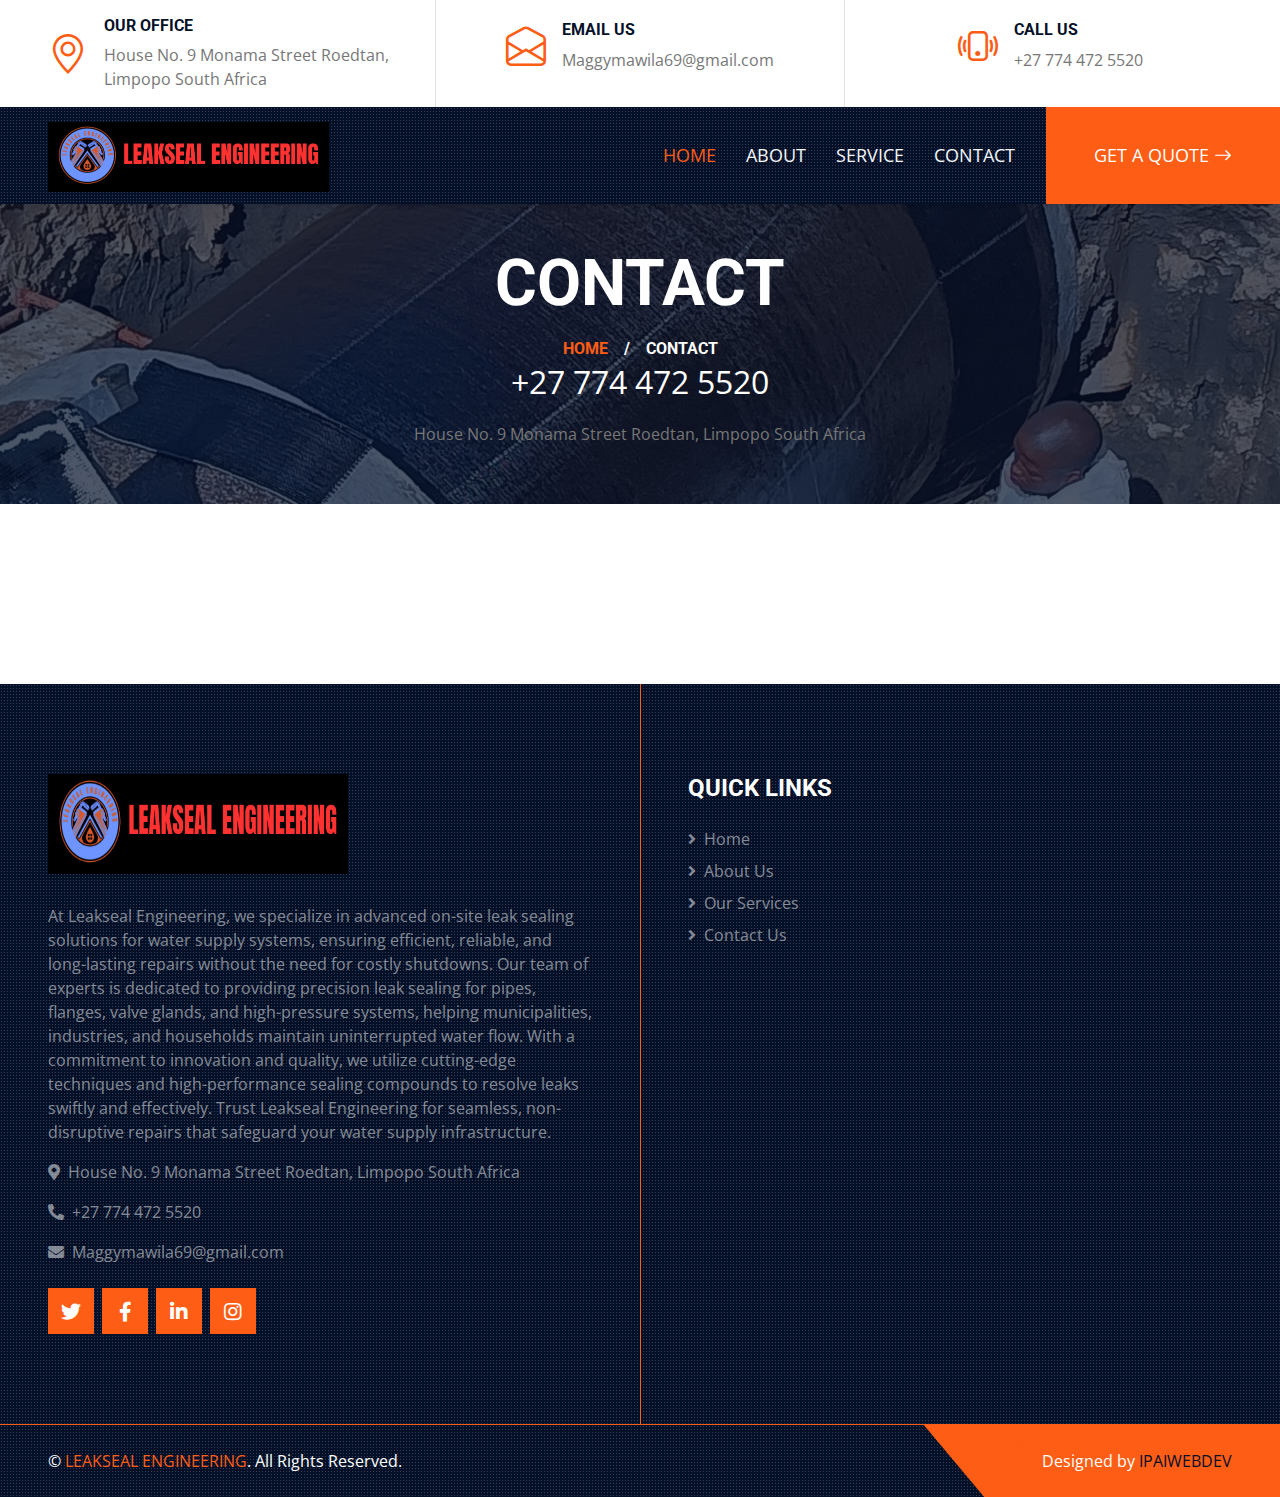
<file: contact.html>
<!DOCTYPE html>
<html lang="en">
  <head>
    <meta charset="utf-8" />
    <title>LEAKSEAL ENGINEERING</title>
    <meta content="width=device-width, initial-scale=1.0" name="viewport" />
    <meta content="Free HTML Templates" name="keywords" />
    <meta content="Free HTML Templates" name="description" />

    <!-- Favicon -->
    <link href="img/favicon.ico" rel="icon" />

    <!-- Google Web Fonts -->
    <link rel="preconnect" href="https://fonts.gstatic.com" />
    <link
      href="https://fonts.googleapis.com/css2?family=Open+Sans:wght@400;600&family=Roboto:wght@500;700&display=swap"
      rel="stylesheet"
    />

    <!-- Icon Font Stylesheet -->
    <link
      href="https://cdnjs.cloudflare.com/ajax/libs/font-awesome/5.15.0/css/all.min.css"
      rel="stylesheet"
    />
    <link
      href="https://cdn.jsdelivr.net/npm/bootstrap-icons@1.4.1/font/bootstrap-icons.css"
      rel="stylesheet"
    />

    <!-- Libraries Stylesheet -->
    <link href="lib/owlcarousel/assets/owl.carousel.min.css" rel="stylesheet" />
    <link
      href="lib/tempusdominus/css/tempusdominus-bootstrap-4.min.css"
      rel="stylesheet"
    />
    <link href="lib/lightbox/css/lightbox.min.css" rel="stylesheet" />

    <!-- Customized Bootstrap Stylesheet -->
    <link href="css/bootstrap.min.css" rel="stylesheet" />

    <!-- Template Stylesheet -->
    <link href="css/style.css" rel="stylesheet" />
  </head>

  <body>
    <!-- Topbar Start -->
    <div class="container-fluid px-5 d-none d-lg-block">
      <div class="row gx-5">
        <div class="col-lg-4 text-center py-3">
          <div class="d-inline-flex align-items-center">
            <i class="bi bi-geo-alt fs-1 text-primary me-3"></i>
            <div class="text-start">
              <h6 class="text-uppercase fw-bold">Our Office</h6>
              <span>House No. 9 Monama Street Roedtan, Limpopo South Africa</span>
            </div>
          </div>
        </div>
        <div class="col-lg-4 text-center border-start border-end py-3">
          <div class="d-inline-flex align-items-center">
            <i class="bi bi-envelope-open fs-1 text-primary me-3"></i>
            <div class="text-start">
              <h6 class="text-uppercase fw-bold">Email Us</h6>
              <span>Maggymawila69@gmail.com</span>
            </div>
          </div>
        </div>
        <div class="col-lg-4 text-center py-3">
          <div class="d-inline-flex align-items-center">
            <i class="bi bi-phone-vibrate fs-1 text-primary me-3"></i>
            <div class="text-start">
              <h6 class="text-uppercase fw-bold">Call Us</h6>
              <span>+27 774 472 5520</span>
            </div>
          </div>
        </div>
      </div>
    </div>
    <!-- Topbar End -->

    <!-- Navbar Start -->
    <div
      class="container-fluid sticky-top bg-dark bg-light-radial shadow-sm px-5 pe-lg-0"
    >
      <nav
        class="navbar navbar-expand-lg bg-dark bg-light-radial navbar-dark py-3 py-lg-0"
      >
       <a href="index.html" class="navbar-brand">
          <h1 class="m-0 display-4 text-uppercase text-white">
            <img src="img/image.png" alt="LeakSeal Logo" style="height: 70px  " /> 
          </h1>
        </a>

        <button
          class="navbar-toggler"
          type="button"
          data-bs-toggle="collapse"
          data-bs-target="#navbarCollapse"
        >
          <span class="navbar-toggler-icon"></span>
        </button>
        <div class="collapse navbar-collapse" id="navbarCollapse">
          <div class="navbar-nav ms-auto py-0">
            <a href="index.html" class="nav-item nav-link active">Home</a>
            <a href="about.html" class="nav-item nav-link">About</a>
            <a href="service.html" class="nav-item nav-link">Service</a>
      
            <a href="contact.html" class="nav-item nav-link">Contact</a>
            <a
              href=""
              class="nav-item nav-link bg-primary text-white px-5 ms-3 d-none d-lg-block"
              >Get A Quote <i class="bi bi-arrow-right"></i
            ></a>
          </div>
        </div>
      </nav>
    </div>
    <!-- Navba
    <!-- Page Header Start -->
    <div class="container-fluid page-header">
      <h1 class="display-3 text-uppercase text-white mb-3">Contact</h1>
      <div class="d-inline-flex text-white">
        <h6 class="text-uppercase m-0"><a href="">Home</a></h6>
        <h6 class="text-white m-0 px-3">/</h6>
        <h6 class="text-uppercase text-white m-0">Contact</h6>
      </div>
       <div class="d-inline-flex text-white">
        <p style="font-size: xx-large;">+27 774 472 5520</p>
        </div>
        <div>
        <p> House No. 9 Monama Street Roedtan, Limpopo South Africa</p>
      </div>
    </div>
    <!-- Page Header Start -->

      <div class="container-fluid py-6 px-5">
     <!-- Elfsight Form Builder | Untitled Form Builder -->
<script src="https://static.elfsight.com/platform/platform.js" async></script>
<div class="elfsight-app-ee29c236-ba94-46af-92ee-a3bed2ba29fc" data-elfsight-app-lazy></div>
      </div>
    </div>
    <!-- Appointment End -->
  <!-- Footer Start -->
  <div
  class="footer container-fluid position-relative bg-dark bg-light-radial text-white-50 py-6 px-5"
>
  <div class="row g-5">
    <div class="col-lg-6 pe-lg-5">
      <a href="index.html" class="navbar-brand">
        <h1 class="m-0 display-4 text-uppercase text-white">
          <img src = "img/image.png"  alt = "logo" class = "footer-logo" />
        </h1>
      </a>
      <p>
        At Leakseal Engineering, we specialize in advanced on-site leak sealing solutions for water supply systems, ensuring efficient, reliable, and long-lasting repairs without the need for costly shutdowns. Our team of experts is dedicated to providing precision leak sealing for pipes, flanges, valve glands, and high-pressure systems, helping municipalities, industries, and households maintain uninterrupted water flow. With a commitment to innovation and quality, we utilize cutting-edge techniques and high-performance sealing compounds to resolve leaks swiftly and effectively. Trust Leakseal Engineering for seamless, 
        non-disruptive repairs that safeguard your water supply infrastructure.
      </p>
      <p>
        <i class="fa fa-map-marker-alt me-2"></i>House No. 9 Monama Street
        Roedtan, Limpopo South Africa
      </p>
      <p><i class="fa fa-phone-alt me-2"></i>+27 774 472 5520</p>
      <p><i class="fa fa-envelope me-2"></i>Maggymawila69@gmail.com</p>
      <div class="d-flex justify-content-start mt-4">
        <a
          class="btn btn-lg btn-primary btn-lg-square rounded-0 me-2"
          href="#"
          ><i class="fab fa-twitter"></i
        ></a>
        <a
          class="btn btn-lg btn-primary btn-lg-square rounded-0 me-2"
          href="#"
          ><i class="fab fa-facebook-f"></i
        ></a>
        <a
          class="btn btn-lg btn-primary btn-lg-square rounded-0 me-2"
          href="#"
          ><i class="fab fa-linkedin-in"></i
        ></a>
        <a class="btn btn-lg btn-primary btn-lg-square rounded-0" href="#"
          ><i class="fab fa-instagram"></i
        ></a>
      </div>
    </div>
    <div class="col-lg-6 ps-lg-5">
      <div class="row g-5">
        <div class="col-sm-6">
          <h4 class="text-white text-uppercase mb-4">Quick Links</h4>
          <div class="d-flex flex-column justify-content-start">
            <a class="text-white-50 mb-2" href="#"
              ><i class="fa fa-angle-right me-2"></i>Home</a
            >
            <a class="text-white-50 mb-2" href="about.html"
              ><i class="fa fa-angle-right me-2"></i>About Us</a
            >
            <a class="text-white-50 mb-2" href="service.html"
              ><i class="fa fa-angle-right me-2"></i>Our Services</a
            >
            <a class="text-white-50" href="contact.html"
              ><i class="fa fa-angle-right me-2"></i>Contact Us</a
            >
          </div>
        </div>
       
        </div>
   
      </div>
    </div>
  </div>
</div>
<div
  class="container-fluid bg-dark bg-light-radial text-white border-top border-primary px-0"
>
  <div class="d-flex flex-column flex-md-row justify-content-between">
    <div class="py-4 px-5 text-center text-md-start">
      <p class="mb-0">
        &copy; <a class="text-primary"    href="">LEAKSEAL ENGINEERING</a>. All
        Rights Reserved.
      </p>
    </div>
    <div
      class="py-4 px-5 bg-primary footer-shape position-relative text-center text-md-end"
    >
      <p class="mb-0">
        Designed by
        <a
          class="text-dark"
          href="https://peteripai.github.io/www.ipaiwebdev.co.za/"
          >IPAIWEBDEV</a
        >
      </p>
    </div>
  </div>
</div>
<!-- Footer End -->
    <!-- Back to Top -->
    <a href="#" class="btn btn-lg btn-primary btn-lg-square back-to-top"
      ><i class="bi bi-arrow-up"></i
    ></a>

    <!-- JavaScript Libraries -->
    <script src="https://code.jquery.com/jquery-3.4.1.min.js"></script>
    <script src="https://cdn.jsdelivr.net/npm/bootstrap@5.0.0/dist/js/bootstrap.bundle.min.js"></script>
    <script src="lib/easing/easing.min.js"></script>
    <script src="lib/waypoints/waypoints.min.js"></script>
    <script src="lib/owlcarousel/owl.carousel.min.js"></script>
    <script src="lib/tempusdominus/js/moment.min.js"></script>
    <script src="lib/tempusdominus/js/moment-timezone.min.js"></script>
    <script src="lib/tempusdominus/js/tempusdominus-bootstrap-4.min.js"></script>
    <script src="lib/isotope/isotope.pkgd.min.js"></script>
    <script src="lib/lightbox/js/lightbox.min.js"></script>

    <!-- Template Javascript -->
    <script src="js/main.js"></script>
  </body>
</html>
</file>
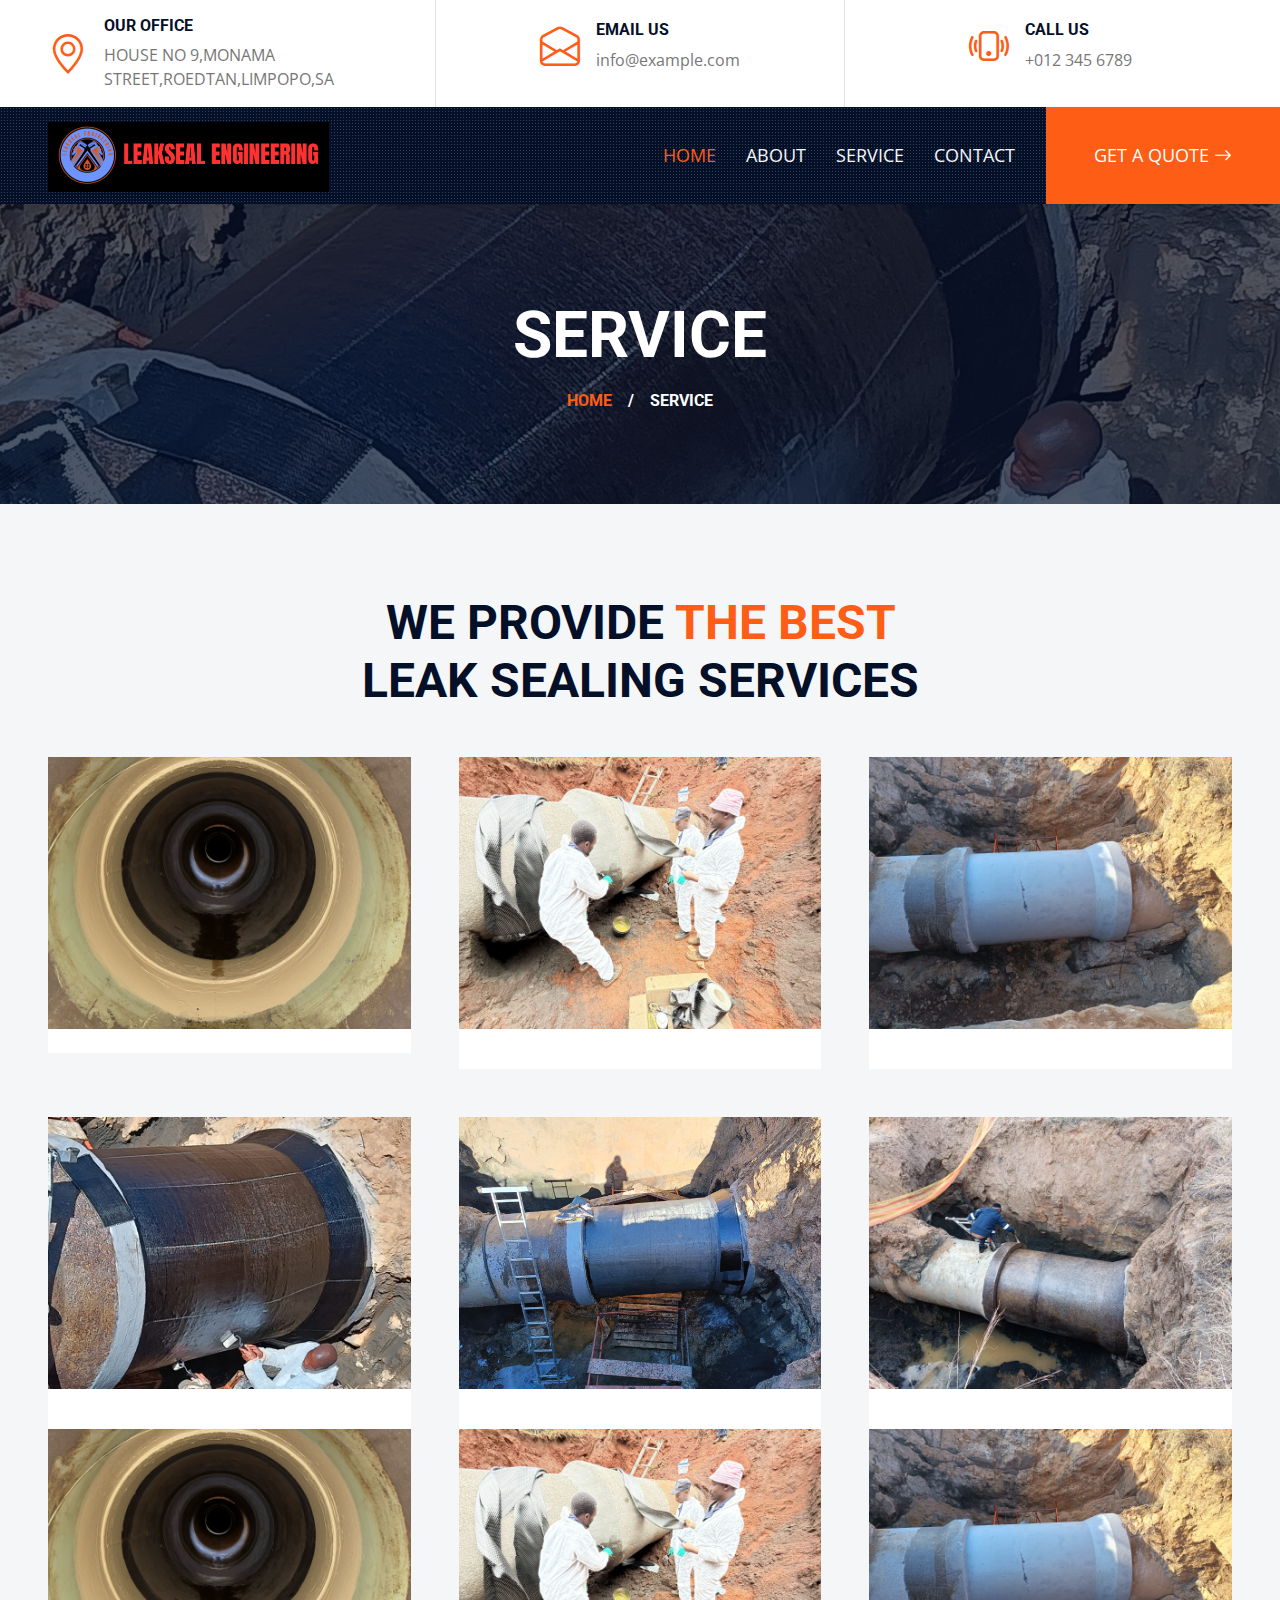
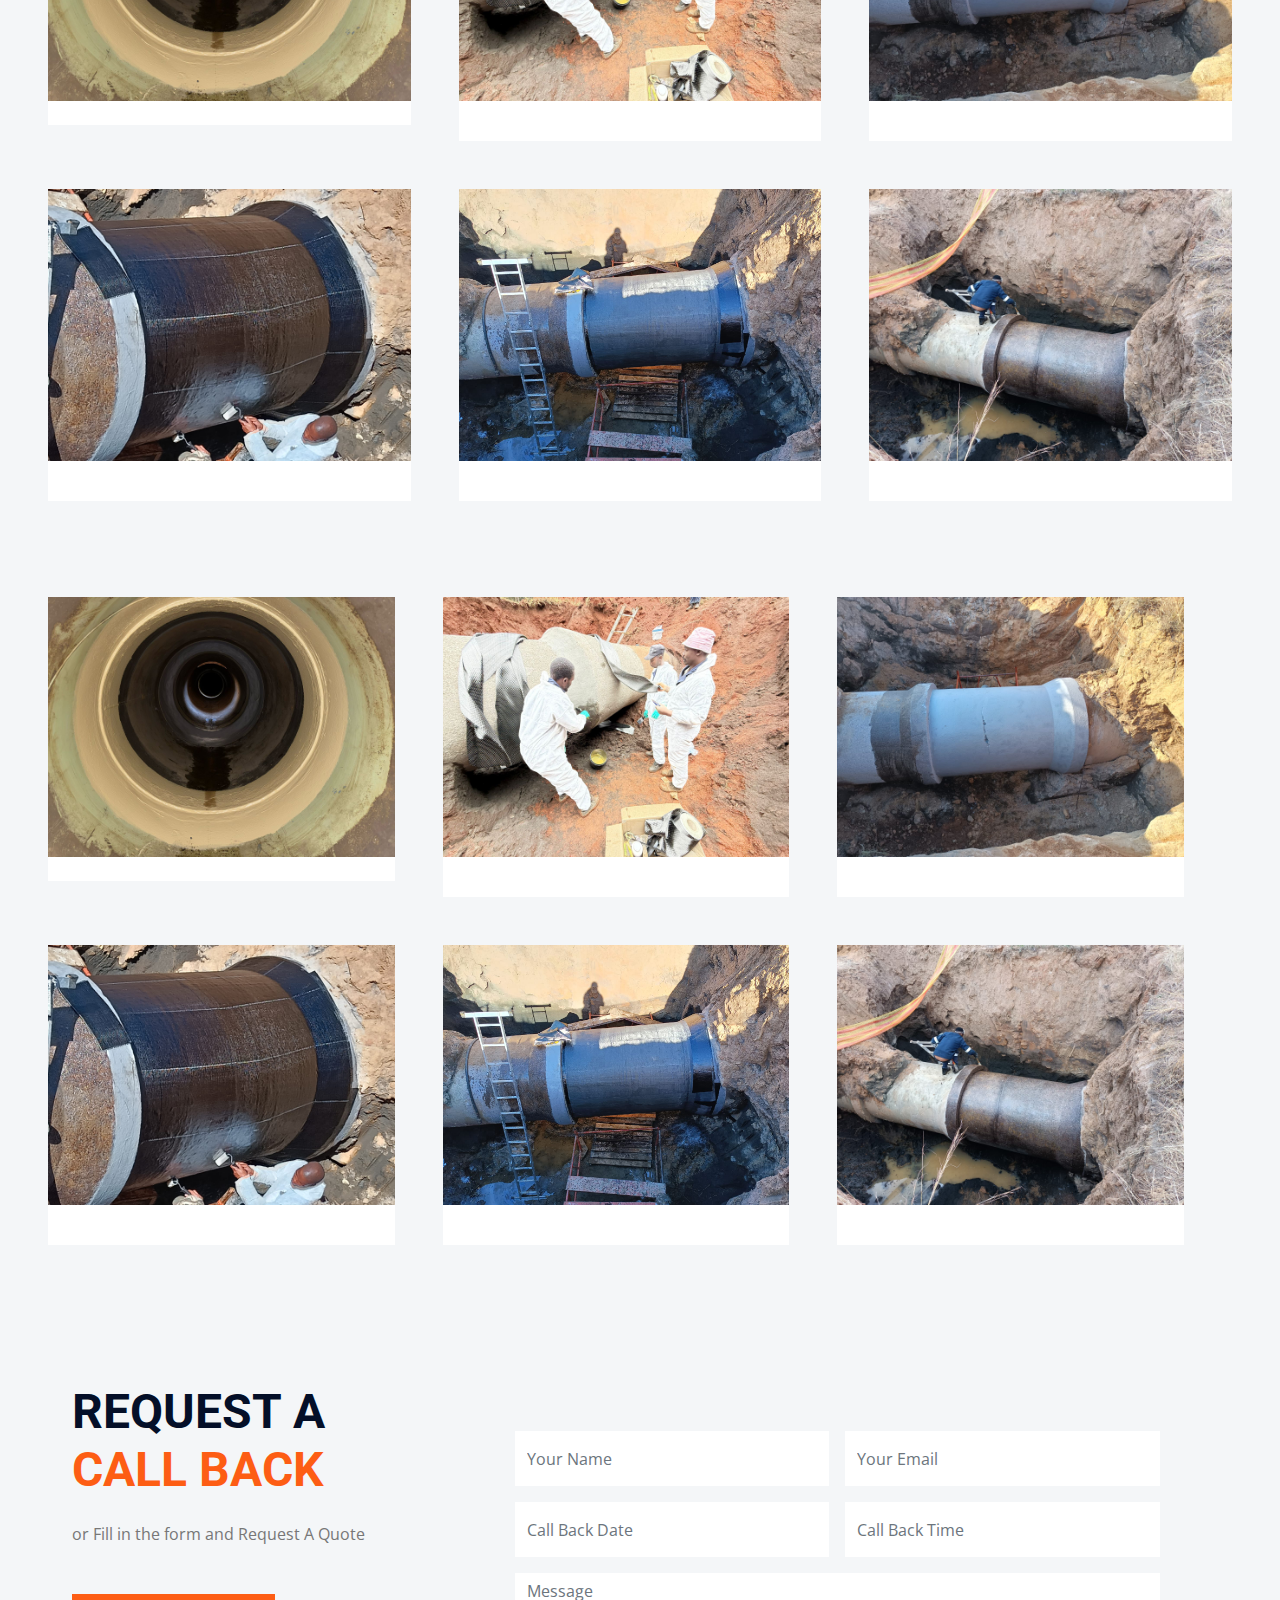
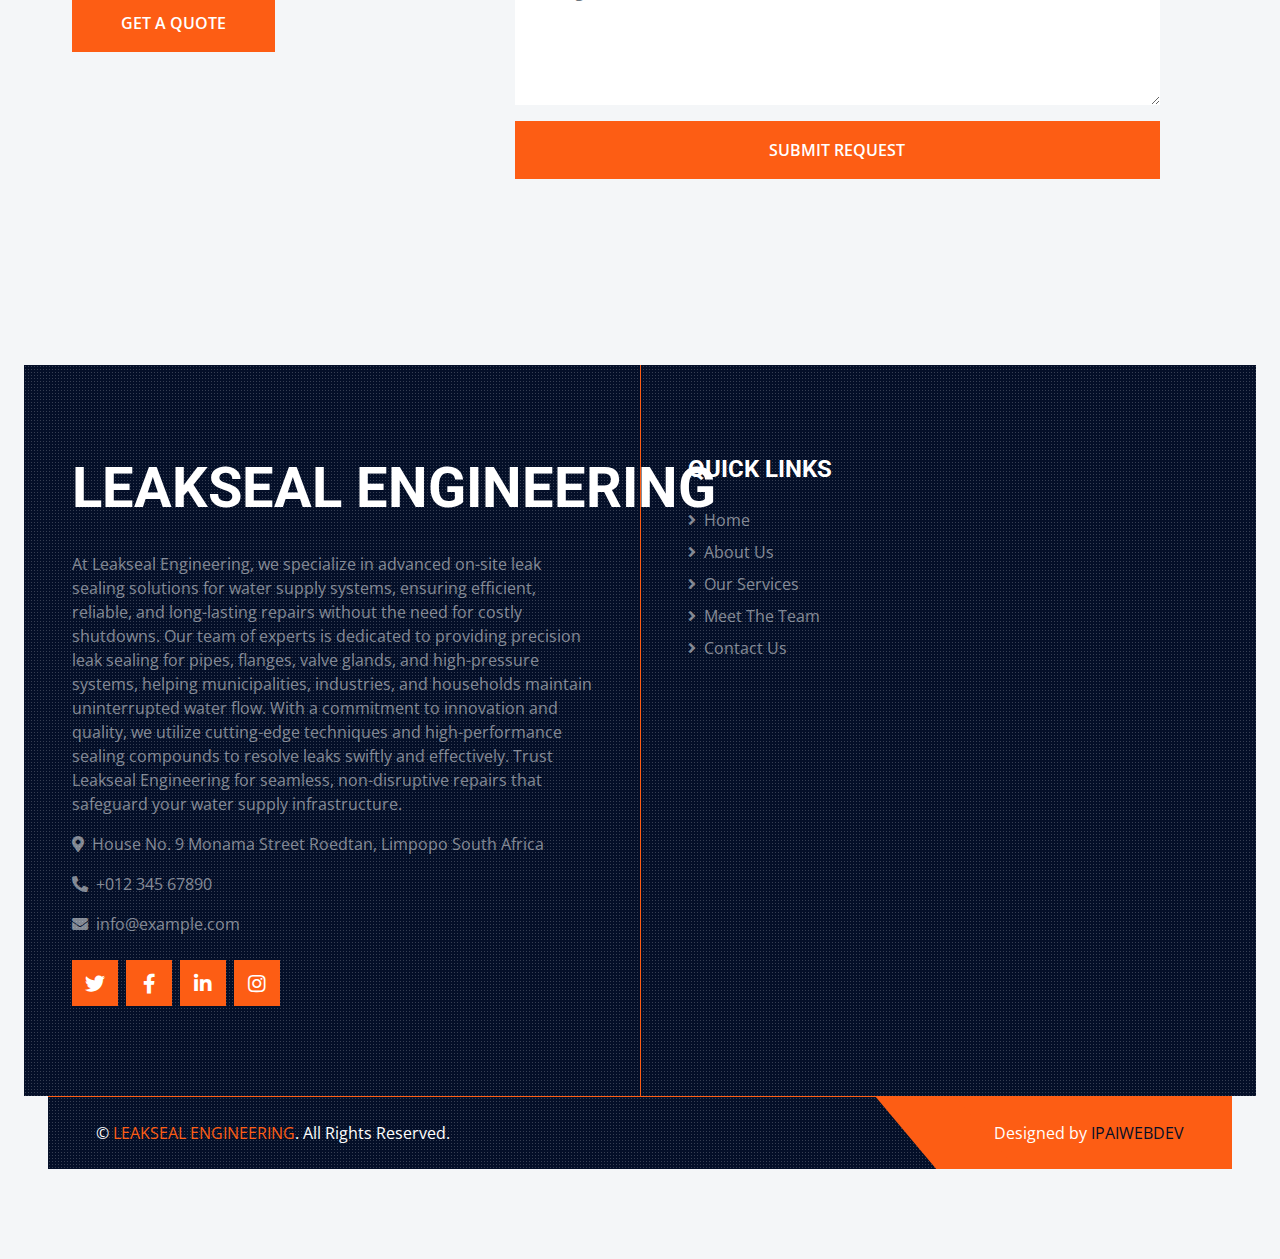
<file: service.html>
<!DOCTYPE html>
<html lang="en">
  <head>
    <meta charset="utf-8" />
    <title>LEAKSEAL ENGINEERING</title>
    <meta content="width=device-width, initial-scale=1.0" name="viewport" />
    <meta content="Free HTML Templates" name="keywords" />
    <meta content="Free HTML Templates" name="description" />

    <!-- Favicon -->
    <link href="img/favicon.ico" rel="icon" />

    <!-- Google Web Fonts -->
    <link rel="preconnect" href="https://fonts.gstatic.com" />
    <link
      href="https://fonts.googleapis.com/css2?family=Open+Sans:wght@400;600&family=Roboto:wght@500;700&display=swap"
      rel="stylesheet"
    />

    <!-- Icon Font Stylesheet -->
    <link
      href="https://cdnjs.cloudflare.com/ajax/libs/font-awesome/5.15.0/css/all.min.css"
      rel="stylesheet"
    />
    <link
      href="https://cdn.jsdelivr.net/npm/bootstrap-icons@1.4.1/font/bootstrap-icons.css"
      rel="stylesheet"
    />

    <!-- Libraries Stylesheet -->
    <link href="lib/owlcarousel/assets/owl.carousel.min.css" rel="stylesheet" />
    <link
      href="lib/tempusdominus/css/tempusdominus-bootstrap-4.min.css"
      rel="stylesheet"
    />
    <link href="lib/lightbox/css/lightbox.min.css" rel="stylesheet" />

    <!-- Customized Bootstrap Stylesheet -->
    <link href="css/bootstrap.min.css" rel="stylesheet" />

    <!-- Template Stylesheet -->
    <link href="css/style.css" rel="stylesheet" />
  </head>

  <body>
    <!-- Topbar Start -->
    <div class="container-fluid px-5 d-none d-lg-block">
      <div class="row gx-5">
        <div class="col-lg-4 text-center py-3">
          <div class="d-inline-flex align-items-center">
            <i class="bi bi-geo-alt fs-1 text-primary me-3"></i>
            <div class="text-start">
              <h6 class="text-uppercase fw-bold">Our Office</h6>
              <span>HOUSE NO 9,MONAMA STREET,ROEDTAN,LIMPOPO,SA</span>
            </div>
          </div>
        </div>
        <div class="col-lg-4 text-center border-start border-end py-3">
          <div class="d-inline-flex align-items-center">
            <i class="bi bi-envelope-open fs-1 text-primary me-3"></i>
            <div class="text-start">
              <h6 class="text-uppercase fw-bold">Email Us</h6>
              <span>info@example.com</span>
            </div>
          </div>
        </div>
        <div class="col-lg-4 text-center py-3">
          <div class="d-inline-flex align-items-center">
            <i class="bi bi-phone-vibrate fs-1 text-primary me-3"></i>
            <div class="text-start">
              <h6 class="text-uppercase fw-bold">Call Us</h6>
              <span>+012 345 6789</span>
            </div>
          </div>
        </div>
      </div>
    </div>
    <!-- Topbar End -->

    <!-- Navbar Start -->
    <div
      class="container-fluid sticky-top bg-dark bg-light-radial shadow-sm px-5 pe-lg-0"
    >
      <nav
        class="navbar navbar-expand-lg bg-dark bg-light-radial navbar-dark py-3 py-lg-0"
      >
      <a href="index.html" class="navbar-brand">
          <h1 class="m-0 display-4 text-uppercase text-white">
            <img src="img/image.png" alt="LeakSeal Logo" style="height: 70px  " /> 
          </h1>
        </a>

        <button
          class="navbar-toggler"
          type="button"
          data-bs-toggle="collapse"
          data-bs-target="#navbarCollapse"
        >
          <span class="navbar-toggler-icon"></span>
        </button>
        <div class="collapse navbar-collapse" id="navbarCollapse">
          <div class="navbar-nav ms-auto py-0">
            <a href="index.html" class="nav-item nav-link active">Home</a>
            <a href="about.html" class="nav-item nav-link">About</a>
            <a href="service.html" class="nav-item nav-link">Service</a>
            
            <a href="contact.html" class="nav-item nav-link">Contact</a>
            <a
              href=""
              class="nav-item nav-link bg-primary text-white px-5 ms-3 d-none d-lg-block"
              >Get A Quote <i class="bi bi-arrow-right"></i
            ></a>
          </div>
        </div>
      </nav>
    </div>
    <!-- Navba


    <!-- Page Header Start -->
    <div class="container-fluid page-header">
      <h1 class="display-3 text-uppercase text-white mb-3">Service</h1>
      <div class="d-inline-flex text-white">
        <h6 class="text-uppercase m-0"><a href="">Home</a></h6>
        <h6 class="text-white m-0 px-3">/</h6>
        <h6 class="text-uppercase text-white m-0">Service</h6>
      </div>
    </div>
    <!-- Page Header Start -->

    <div class="container-fluid bg-light py-6 px-5">
      <div class="text-center mx-auto mb-5" style="max-width: 600px">
        <h1 class="display-5 text-uppercase mb-4">
          We Provide <span class="text-primary">The Best</span> Leak sealing
          Services
        </h1>
      </div>
      <div class="row g-5">
        <div class="col-lg-4 col-md-6">
          <div
            class="service-item bg-white d-flex flex-column align-items-center text-center"
          >
            <img class="img-fluid" src="img/service-1.jpg" alt="" />
         
            <div class="px-4 pb-4">
        
            </div>
          </div>
        </div>
        <div class="col-lg-4 col-md-6">
          <div
            class="service-item bg-white rounded d-flex flex-column align-items-center text-center"
          >
            <img class="img-fluid" src="img/service-2.jpg" alt="" />
          
            <div class="px-4 pb-4">
           
              <p>
              </p>
             
            </div>
          </div>
        </div>
        <div class="col-lg-4 col-md-6">
          <div
            class="service-item bg-white rounded d-flex flex-column align-items-center text-center"
          >
            <img class="img-fluid" src="img/service-3.jpg" alt="" height="30" />
          
            <div class="px-4 pb-4">
            
              <p>
               
              </p>
          
            </div>
          </div>
        </div>
        <div class="col-lg-4 col-md-6">
          <div
            class="service-item bg-white rounded d-flex flex-column align-items-center text-center"
          >
            <img class="img-fluid" src="img/service-4.jpg" alt="" />
            <div class="px-4 pb-4">
              <p> 
              </p>
            </div>
          </div>
        </div>
        <div class="col-lg-4 col-md-6">
          <div
            class="service-item bg-white rounded d-flex flex-column align-items-center text-center"
          >
            <img class="img-fluid" src="img/service-5.jpg" alt="" />
           
            <div class="px-4 pb-4">
           
              <p>
               
              </p>
            
            </div>
          </div>
        </div>
        <div class="col-lg-4 col-md-6">
          <div
            class="service-item bg-white rounded d-flex flex-column align-items-center text-center"
          >
            <img class="img-fluid" src="img/service-6.jpg" alt="" />
            <div class="px-4 pb-4">
              <h4 class="text-uppercase mb-3"></h4>
            </div>
          </div>
        </div>
      </div>
      <div class="row g-5">
        <div class="col-lg-4 col-md-6">
          <div
            class="service-item bg-white d-flex flex-column align-items-center text-center"
          >
            <img class="img-fluid" src="img/service-1.jpg" alt="" />
         
            <div class="px-4 pb-4">
        
            </div>
          </div>
        </div>
        <div class="col-lg-4 col-md-6">
          <div
            class="service-item bg-white rounded d-flex flex-column align-items-center text-center"
          >
            <img class="img-fluid" src="img/service-2.jpg" alt="" />
          
            <div class="px-4 pb-4">
           
              <p>
              </p>
             
            </div>
          </div>
        </div>
        <div class="col-lg-4 col-md-6">
          <div
            class="service-item bg-white rounded d-flex flex-column align-items-center text-center"
          >
            <img class="img-fluid" src="img/service-3.jpg" alt="" height="30" />
          
            <div class="px-4 pb-4">
            
              <p>
               
              </p>
          
            </div>
          </div>
        </div>
        <div class="col-lg-4 col-md-6">
          <div
            class="service-item bg-white rounded d-flex flex-column align-items-center text-center"
          >
            <img class="img-fluid" src="img/service-4.jpg" alt="" />
            <div class="px-4 pb-4">
              <p> 
              </p>
            </div>
          </div>
        </div>
        <div class="col-lg-4 col-md-6">
          <div
            class="service-item bg-white rounded d-flex flex-column align-items-center text-center"
          >
            <img class="img-fluid" src="img/service-5.jpg" alt="" />
           
            <div class="px-4 pb-4">
           
              <p>
               
              </p>
            
            </div>
          </div>
        </div>
        <div class="col-lg-4 col-md-6">
          <div
            class="service-item bg-white rounded d-flex flex-column align-items-center text-center"
          >
            <img class="img-fluid" src="img/service-6.jpg" alt="" />
            <div class="px-4 pb-4">
              <h4 class="text-uppercase mb-3"></h4>
            </div>
          </div>
        </div>
        <div class="row g-5">
        <div class="col-lg-4 col-md-6">
          <div
            class="service-item bg-white d-flex flex-column align-items-center text-center"
          >
            <img class="img-fluid" src="img/service-1.jpg" alt="" />
         
            <div class="px-4 pb-4">
        
            </div>
          </div>
        </div>
        <div class="col-lg-4 col-md-6">
          <div
            class="service-item bg-white rounded d-flex flex-column align-items-center text-center"
          >
            <img class="img-fluid" src="img/service-2.jpg" alt="" />
          
            <div class="px-4 pb-4">
           
              <p>
              </p>
             
            </div>
          </div>
        </div>
        <div class="col-lg-4 col-md-6">
          <div
            class="service-item bg-white rounded d-flex flex-column align-items-center text-center"
          >
            <img class="img-fluid" src="img/service-3.jpg" alt="" height="30" />
          
            <div class="px-4 pb-4">
            
              <p>
               
              </p>
          
            </div>
          </div>
        </div>
        <div class="col-lg-4 col-md-6">
          <div
            class="service-item bg-white rounded d-flex flex-column align-items-center text-center"
          >
            <img class="img-fluid" src="img/service-4.jpg" alt="" />
            <div class="px-4 pb-4">
              <p> 
              </p>
            </div>
          </div>
        </div>
        <div class="col-lg-4 col-md-6">
          <div
            class="service-item bg-white rounded d-flex flex-column align-items-center text-center"
          >
            <img class="img-fluid" src="img/service-5.jpg" alt="" />
           
            <div class="px-4 pb-4">
           
              <p>
               
              </p>
            
            </div>
          </div>
        </div>
        <div class="col-lg-4 col-md-6">
          <div
            class="service-item bg-white rounded d-flex flex-column align-items-center text-center"
          >
            <img class="img-fluid" src="img/service-6.jpg" alt="" />
            <div class="px-4 pb-4">
              <h4 class="text-uppercase mb-3"></h4>
            </div>
          </div>
        </div>
    </div>
    <!-- Services End -->
    <!-- Services NEW  -->
     

    <!-- Appointment Start -->
    <div class="container-fluid py-6 px-5">
      <div class="row gx-5">
        <div class="col-lg-4 mb-5 mb-lg-0">
          <div class="mb-4">
            <h1 class="display-5 text-uppercase mb-4">
              Request A <span class="text-primary">Call Back</span>
            </h1>
          </div>
          <p class="mb-5">
           or Fill in the form and Request A Quote
          </p>
          <a class="btn btn-primary py-3 px-5" href="">Get A Quote</a>
        </div>
        <div class="col-lg-8">
          <div class="bg-light text-center p-5">
            <form>
              <div class="row g-3">
                <div class="col-12 col-sm-6">
                  <input
                    type="text"
                    class="form-control border-0"
                    placeholder="Your Name"
                    style="height: 55px"
                  />
                </div>
                <div class="col-12 col-sm-6">
                  <input
                    type="email"
                    class="form-control border-0"
                    placeholder="Your Email"
                    style="height: 55px"
                  />
                </div>
                <div class="col-12 col-sm-6">
                  <div class="date" id="date" data-target-input="nearest">
                    <input
                      type="text"
                      class="form-control border-0 datetimepicker-input"
                      placeholder="Call Back Date"
                      data-target="#date"
                      data-toggle="datetimepicker"
                      style="height: 55px"
                    />
                  </div>
                </div>
                <div class="col-12 col-sm-6">
                  <div class="time" id="time" data-target-input="nearest">
                    <input
                      type="text"
                      class="form-control border-0 datetimepicker-input"
                      placeholder="Call Back Time"
                      data-target="#time"
                      data-toggle="datetimepicker"
                      style="height: 55px"
                    />
                  </div>
                </div>
                <div class="col-12">
                  <textarea
                    class="form-control border-0"
                    rows="5"
                    placeholder="Message"
                  ></textarea>
                </div>
                <div class="col-12">
                  <button class="btn btn-primary w-100 py-3" type="submit">
                    Submit Request
                  </button>
                </div>
              </div>
            </form>
          </div>
        </div>
      </div>
    </div>
    <!-- Appointment End -->

    <!-- Testimonial Start -->
   
  <!-- Footer Start -->
  <div
  class="footer container-fluid position-relative bg-dark bg-light-radial text-white-50 py-6 px-5"
>
  <div class="row g-5">
    <div class="col-lg-6 pe-lg-5">
      <a href="index.html" class="navbar-brand">
        <h1 class="m-0 display-4 text-uppercase text-white">
          <i class=""></i>LEAKSEAL ENGINEERING
        </h1>
      </a>
      <p>
        At Leakseal Engineering, we specialize in advanced on-site leak sealing solutions for water supply systems, ensuring efficient, reliable, and long-lasting repairs without the need for costly shutdowns. Our team of experts is dedicated to providing precision leak sealing for pipes, flanges, valve glands, and high-pressure systems, helping municipalities, industries, and households maintain uninterrupted water flow. With a commitment to innovation and quality, we utilize cutting-edge techniques and high-performance sealing compounds to resolve leaks swiftly and effectively. Trust Leakseal Engineering for seamless, 
        non-disruptive repairs that safeguard your water supply infrastructure.
      </p>
      <p>
        <i class="fa fa-map-marker-alt me-2"></i>House No. 9 Monama Street
        Roedtan, Limpopo South Africa
      </p>
      <p><i class="fa fa-phone-alt me-2"></i>+012 345 67890</p>
      <p><i class="fa fa-envelope me-2"></i>info@example.com</p>
      <div class="d-flex justify-content-start mt-4">
        <a
          class="btn btn-lg btn-primary btn-lg-square rounded-0 me-2"
          href="#"
          ><i class="fab fa-twitter"></i
        ></a>
        <a
          class="btn btn-lg btn-primary btn-lg-square rounded-0 me-2"
          href="#"
          ><i class="fab fa-facebook-f"></i
        ></a>
        <a
          class="btn btn-lg btn-primary btn-lg-square rounded-0 me-2"
          href="#"
          ><i class="fab fa-linkedin-in"></i
        ></a>
        <a class="btn btn-lg btn-primary btn-lg-square rounded-0" href="#"
          ><i class="fab fa-instagram"></i
        ></a>
      </div>
    </div>
    <div class="col-lg-6 ps-lg-5">
      <div class="row g-5">
        <div class="col-sm-6">
          <h4 class="text-white text-uppercase mb-4">Quick Links</h4>
          <div class="d-flex flex-column justify-content-start">
            <a class="text-white-50 mb-2" href="#"
              ><i class="fa fa-angle-right me-2"></i>Home</a
            >
            <a class="text-white-50 mb-2" href="about.html"
              ><i class="fa fa-angle-right me-2"></i>About Us</a
            >
            <a class="text-white-50 mb-2" href="service.html"
              ><i class="fa fa-angle-right me-2"></i>Our Services</a
            >
            <a class="text-white-50 mb-2" href="team.html"
              ><i class="fa fa-angle-right me-2"></i>Meet The Team</a
            >
            <a class="text-white-50" href="contact.html"
              ><i class="fa fa-angle-right me-2"></i>Contact Us</a
            >
          </div>
        </div>
       
        </div>
   
      </div>
    </div>
  </div>
</div>
<div
  class="container-fluid bg-dark bg-light-radial text-white border-top border-primary px-0"
>
  <div class="d-flex flex-column flex-md-row justify-content-between">
    <div class="py-4 px-5 text-center text-md-start">
      <p class="mb-0">
        &copy; <a class="text-primary"    href="">LEAKSEAL ENGINEERING</a>. All
        Rights Reserved.
      </p>
    </div>
    <div
      class="py-4 px-5 bg-primary footer-shape position-relative text-center text-md-end"
    >
      <p class="mb-0">
        Designed by
        <a
          class="text-dark"
          href="https://peteripai.github.io/www.ipaiwebdev.co.za/"
          >IPAIWEBDEV</a
        >
      </p>
    </div>
  </div>
</div>
<!-- Footer End -->

    <!-- Back to Top -->
    <a href="#" class="btn btn-lg btn-primary btn-lg-square back-to-top"
      ><i class="bi bi-arrow-up"></i
    ></a>

    <!-- JavaScript Libraries -->
    <script src="https://code.jquery.com/jquery-3.4.1.min.js"></script>
    <script src="https://cdn.jsdelivr.net/npm/bootstrap@5.0.0/dist/js/bootstrap.bundle.min.js"></script>
    <script src="lib/easing/easing.min.js"></script>
    <script src="lib/waypoints/waypoints.min.js"></script>
    <script src="lib/owlcarousel/owl.carousel.min.js"></script>
    <script src="lib/tempusdominus/js/moment.min.js"></script>
    <script src="lib/tempusdominus/js/moment-timezone.min.js"></script>
    <script src="lib/tempusdominus/js/tempusdominus-bootstrap-4.min.js"></script>
    <script src="lib/isotope/isotope.pkgd.min.js"></script>
    <script src="lib/lightbox/js/lightbox.min.js"></script>

    <!-- Template Javascript -->
    <script src="js/main.js"></script>
  </body>
</html>
</file>
<file: css/style.css>
/********** Template CSS **********/
:root {
  --primary: #fd5d14;
  --secondary: #fdbe33;
  --light: #f4f6f8;
  --dark: #01050c;
}

.pt-6 {
  padding-top: 90px;
}

.pb-6 {
  padding-bottom: 90px;
}

.py-6 {
  padding-top: 90px;
  padding-bottom: 90px;
}

.btn {
  position: relative;
  font-weight: 600;
  text-transform: uppercase;
  transition: 0.5s;
}

.btn::after {
  position: absolute;
  content: "";
  width: 0;
  height: 5px;
  bottom: -1px;
  left: 50%;
  background: var(--primary);
  transition: 0.5s;
}

.btn.btn-primary::after {
  background: var(--dark);
}

.btn:hover::after,
.btn.active::after {
  width: 50%;
  left: 25%;
}

.btn-primary {
  color: #ffffff;
}

.btn-square {
  width: 36px;
  height: 36px;
}

.btn-sm-square {
  width: 28px;
  height: 28px;
}

.btn-lg-square {
  width: 46px;
  height: 46px;
}

.btn-square,
.btn-sm-square,
.btn-lg-square {
  padding-left: 0;
  padding-right: 0;
  text-align: center;
}

.back-to-top {
  position: fixed;
  display: none;
  left: 50%;
  bottom: 0;
  margin-left: -22px;
  border-radius: 0;
  z-index: 99;
}

.bg-dark-radial {
  background-image: -webkit-repeating-radial-gradient(
    center center,
    rgba(0, 0, 0, 0.3),
    rgba(0, 0, 0, 0.3) 1px,
    transparent 1px,
    transparent 100%
  );
  background-image: -moz-repeating-radial-gradient(
    center center,
    rgba(0, 0, 0, 0.3),
    rgba(0, 0, 0, 0.3) 1px,
    transparent 1px,
    transparent 100%
  );
  background-image: -ms-repeating-radial-gradient(
    center center,
    rgba(0, 0, 0, 0.3),
    rgba(0, 0, 0, 0.3) 1px,
    transparent 1px,
    transparent 100%
  );
  background-image: -o-repeating-radial-gradient(
    center center,
    rgba(0, 0, 0, 0.3),
    rgba(0, 0, 0, 0.3) 1px,
    transparent 1px,
    transparent 100%
  );
  background-image: repeating-radial-gradient(
    center center,
    rgba(0, 0, 0, 0.3),
    rgba(0, 0, 0, 0.3) 1px,
    transparent 1px,
    transparent 100%
  );
  background-size: 3px 3px;
}

.bg-light-radial {
  background-image: -webkit-repeating-radial-gradient(
    center center,
    rgba(256, 256, 256, 0.2),
    rgba(256, 256, 256, 0.2) 1px,
    transparent 1px,
    transparent 100%
  );
  background-image: -moz-repeating-radial-gradient(
    center center,
    rgba(256, 256, 256, 0.2),
    rgba(256, 256, 256, 0.2) 1px,
    transparent 1px,
    transparent 100%
  );
  background-image: -ms-repeating-radial-gradient(
    center center,
    rgba(256, 256, 256, 0.2),
    rgba(256, 256, 256, 0.2) 1px,
    transparent 1px,
    transparent 100%
  );
  background-image: -o-repeating-radial-gradient(
    center center,
    rgba(256, 256, 256, 0.2),
    rgba(256, 256, 256, 0.2) 1px,
    transparent 1px,
    transparent 100%
  );
  background-image: repeating-radial-gradient(
    center center,
    rgba(256, 256, 256, 0.2),
    rgba(256, 256, 256, 0.2) 1px,
    transparent 1px,
    transparent 100%
  );
  background-size: 3px 3px;
}

.navbar-dark .navbar-nav .nav-link {
  position: relative;
  padding: 35px 15px;
  font-size: 18px;
  text-transform: uppercase;
  color: var(--light);
  outline: none;
  transition: 0.5s;
}

.navbar-dark .navbar-nav .nav-link:hover,
.navbar-dark .navbar-nav .nav-link.active {
  color: var(--primary);
}

@media (max-width: 991.98px) {
  .navbar-dark .navbar-nav .nav-link {
    margin-left: 0;
    padding: 10px 0;
  }
}

.carousel-caption {
  top: 0;
  left: 0;
  right: 0;
  bottom: 0;
  background: rgba(4, 15, 40, 0.7);
  z-index: 1;
}

@media (max-width: 576px) {
  .carousel-caption h4 {
    font-size: 18px;
    font-weight: 500 !important;
  }

  .carousel-caption h1 {
    font-size: 30px;
    font-weight: 600 !important;
  }
}

.page-header {
  height: 300px;
  display: flex;
  flex-direction: column;
  align-items: center;
  justify-content: center;
  background: linear-gradient(rgba(4, 15, 40, 0.7), rgba(4, 15, 40, 0.7)),
    url(../img/carousel-1.jpg) center center no-repeat;
  background-size: cover;
}

.service-item .service-icon {
  margin-top: -50px;
  width: 100px;
  height: 100px;
  display: flex;
  align-items: center;
  justify-content: center;
  border-radius: 100px;
}

.service-item .service-icon i {
  transition: 0.2s;
}

.service-item:hover .service-icon i {
  font-size: 60px;
}

.portfolio-item {
  margin-bottom: 60px;
}

.portfolio-title {
  position: absolute;
  display: flex;
  flex-direction: column;
  justify-content: center;
  height: 120px;
  padding: 0 30px;
  right: 30px;
  left: 30px;
  bottom: -60px;
  background: #ffffff;
  z-index: 3;
}

.portfolio-btn {
  position: absolute;
  display: inline-block;
  top: 50%;
  left: 50%;
  margin-top: -60px;
  margin-left: -60px;
  font-size: 120px;
  line-height: 0;
  transition: 0.1s;
  transition-delay: 0.3s;
  z-index: 2;
  opacity: 0;
}

.portfolio-item:hover .portfolio-btn {
  opacity: 1;
}

.portfolio-box::before,
.portfolio-box::after {
  position: absolute;
  content: "";
  width: 0;
  height: 100%;
  top: 0;
  transition: 0.5s;
  z-index: 1;
  background: rgba(4, 15, 40, 0.7);
}

.portfolio-box::before {
  left: 0;
}

.portfolio-box::after {
  right: 0;
}

.portfolio-item:hover .portfolio-box::before {
  left: 0;
  width: 50%;
}

.portfolio-item:hover .portfolio-box::after {
  right: 0;
  width: 50%;
}

@media (min-width: 992px) {
  .testimonial,
  .contact-form {
    margin-left: -90px;
  }
}

@media (min-width: 992px) {
  .footer::after {
    position: absolute;
    content: "";
    width: 1px;
    height: 100%;
    top: 0;
    left: 50%;
    background: var(--primary);
  }
}

.footer-shape::before {
  position: absolute;
  content: "";
  width: 80px;
  height: 100%;
  top: 0;
  left: -40px;
  background: var(--primary);
  transform: skew(40deg);
}
/* Base style for the logo */
.footer-logo {
  max-width: 300px;
  height: 100px;
}

/* Responsive: scale down logo on smaller screens */
@media (max-width: 768px) {
  .footer-logo {
    max-width: 150px;
  }
}

@media (max-width: 480px) {
  .footer-logo {
    max-width: 120px;
  }
}
</file>
